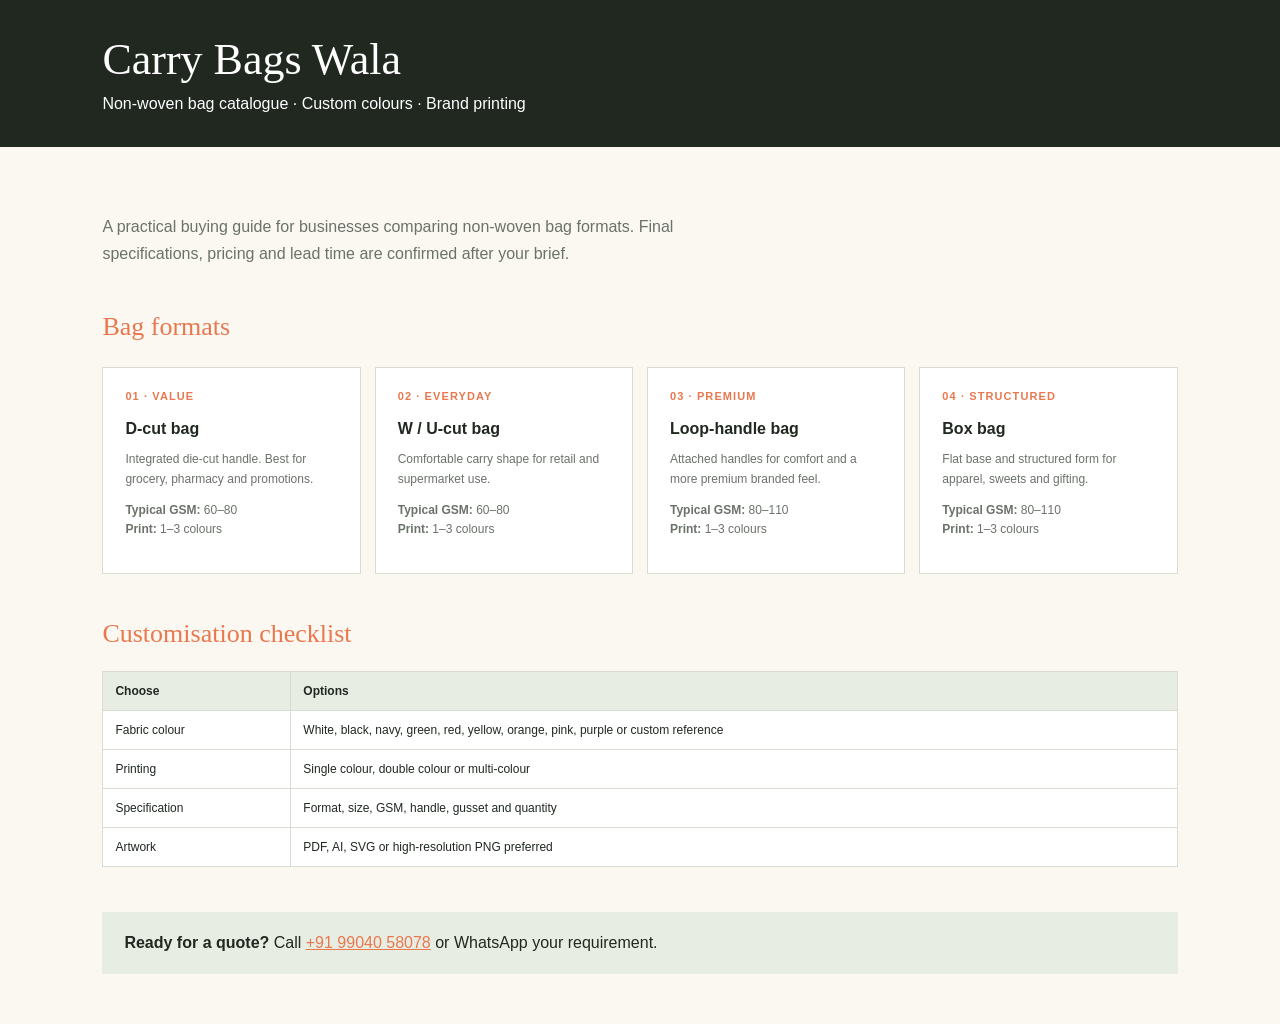
<file: catalogue.html>
<!doctype html><html lang="en"><head><meta charset="utf-8"><meta name="viewport" content="width=device-width,initial-scale=1"><title>Carry Bags Wala — Non-woven Bag Catalogue</title><style>body{font-family:Arial,sans-serif;margin:0;color:#202820;background:#faf8f1}header{padding:34px 8vw;background:#202820;color:#fff}main{padding:50px 8vw}h1{font:44px Georgia;margin:0 0 10px}h2{font:26px Georgia;margin-top:45px;color:#e9784e}.intro{color:#6b726a;line-height:1.7;max-width:650px}.grid{display:grid;grid-template-columns:repeat(4,1fr);gap:14px;margin-top:25px}.card{background:#fff;padding:22px;border:1px solid #d9dcd3}.card b{display:block;color:#e9784e;font-size:11px;letter-spacing:.1em}.card h3{font-size:16px;margin:18px 0 8px}.card p,.card li{font-size:12px;line-height:1.6;color:#6b726a}.specs{width:100%;border-collapse:collapse;background:#fff}.specs th,.specs td{text-align:left;border:1px solid #d9dcd3;padding:12px;font-size:12px}.specs th{background:#e8ede4}.contact{margin-top:45px;padding:22px;background:#e8ede4}a{color:#e9784e}@media(max-width:700px){.grid{grid-template-columns:1fr 1fr}}@media(max-width:450px){.grid{grid-template-columns:1fr}}</style></head><body><header><h1>Carry Bags Wala</h1><div>Non-woven bag catalogue · Custom colours · Brand printing</div></header><main><p class="intro">A practical buying guide for businesses comparing non-woven bag formats. Final specifications, pricing and lead time are confirmed after your brief.</p><h2>Bag formats</h2><div class="grid"><article class="card"><b>01 · VALUE</b><h3>D-cut bag</h3><p>Integrated die-cut handle. Best for grocery, pharmacy and promotions.</p><p><strong>Typical GSM:</strong> 60–80<br><strong>Print:</strong> 1–3 colours</p></article><article class="card"><b>02 · EVERYDAY</b><h3>W / U-cut bag</h3><p>Comfortable carry shape for retail and supermarket use.</p><p><strong>Typical GSM:</strong> 60–80<br><strong>Print:</strong> 1–3 colours</p></article><article class="card"><b>03 · PREMIUM</b><h3>Loop-handle bag</h3><p>Attached handles for comfort and a more premium branded feel.</p><p><strong>Typical GSM:</strong> 80–110<br><strong>Print:</strong> 1–3 colours</p></article><article class="card"><b>04 · STRUCTURED</b><h3>Box bag</h3><p>Flat base and structured form for apparel, sweets and gifting.</p><p><strong>Typical GSM:</strong> 80–110<br><strong>Print:</strong> 1–3 colours</p></article></div><h2>Customisation checklist</h2><table class="specs"><tr><th>Choose</th><th>Options</th></tr><tr><td>Fabric colour</td><td>White, black, navy, green, red, yellow, orange, pink, purple or custom reference</td></tr><tr><td>Printing</td><td>Single colour, double colour or multi-colour</td></tr><tr><td>Specification</td><td>Format, size, GSM, handle, gusset and quantity</td></tr><tr><td>Artwork</td><td>PDF, AI, SVG or high-resolution PNG preferred</td></tr></table><div class="contact"><strong>Ready for a quote?</strong> Call <a href="tel:+919904058078">+91 99040 58078</a> or WhatsApp your requirement.</div></main></body></html>
</file>
